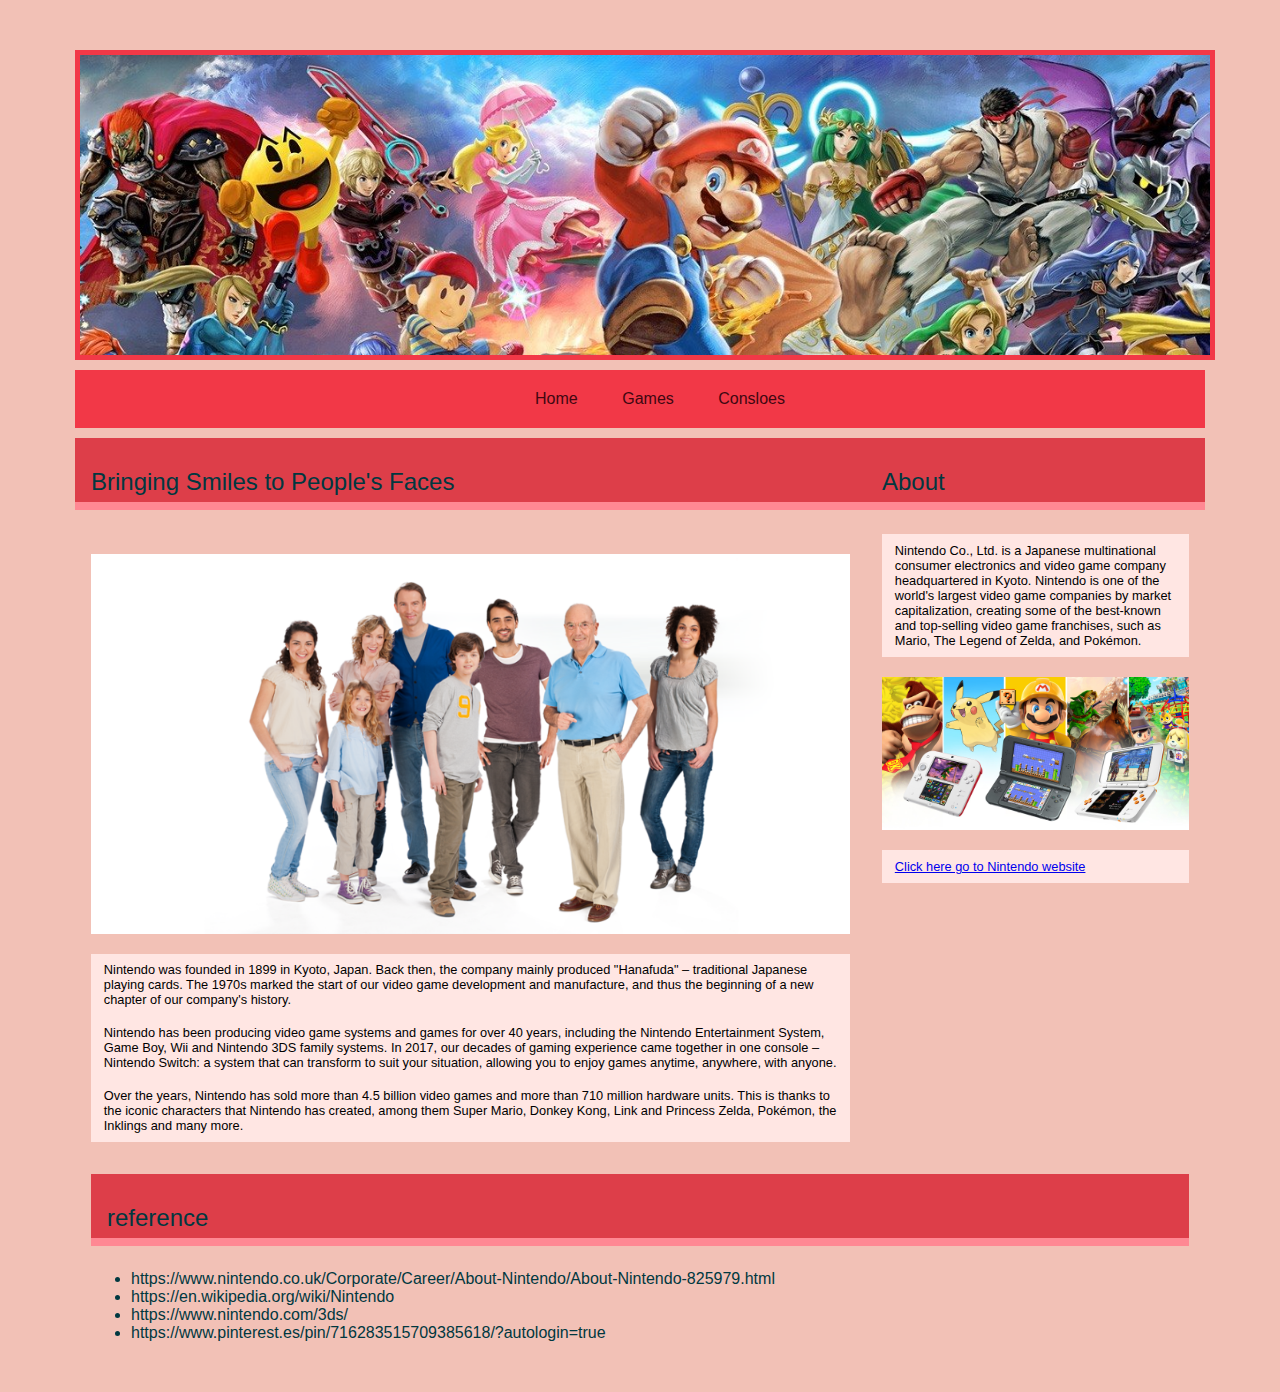
<file: index.html>
<html lang="en">
    <head>
        
        <meta name="viewport" content="initial-scale=1">
        <title> Nintendo Fan website</title>
        <link href="https://fonts.googleapis.com/css?family=Niramit|Roboto:300,400" rel="stylesheet">
    	<link rel="stylesheet" href="style-grid-area.css" type="text/css" media="all">
        <link rel="stylesheet" href="style.css">
    </head>

    <body>
    	<div class="bannerbackground"></div>

    	<nav>	
		<ul>
			<li><a href="index.html"> Home </a></li>
			<li><a href="games.html "> Games</a></li>
			<li><a href="consloes.html "> Consloes</a></li>

		</ul>
		</nav>
		<div id="content">
			<div id="main">
				<h3>Bringing Smiles to People's Faces</h3>
			<div class="content-item">
				<img class="center-responsive" src="images/peoplesmiles.png" alt="nintendo">
				<figcaption class="image-caption">Nintendo was founded in 1899 in Kyoto, Japan. Back then, the company mainly produced "Hanafuda" – traditional Japanese playing cards. The 1970s marked the start of our video game development and manufacture, and thus the beginning of a new chapter of our company's history.</figcaption>
				<figcaption class="image-caption">Nintendo has been producing video game systems and games for over 40 years, including the Nintendo Entertainment System, Game Boy, Wii and Nintendo 3DS family systems. In 2017, our decades of gaming experience came together in one console – Nintendo Switch: a system that can transform to suit your situation, allowing you to enjoy games anytime, anywhere, with anyone.</figcaption>
				<figcaption class="image-caption">Over the years, Nintendo has sold more than 4.5 billion video games and more than 710 million hardware units. This is thanks to the iconic characters that Nintendo has created, among them Super Mario, Donkey Kong, Link and Princess Zelda, Pokémon, the Inklings and many more.</figcaption>
			</div> <!--content-item-->

			</div> <!--main-->

			<div id="about">

				<h3> About</h3>
				<div class="content-item">
				<figcaption class="image-caption">Nintendo Co., Ltd. is a Japanese multinational consumer electronics and video game company headquartered in Kyoto. Nintendo is one of the world's largest video game companies by market capitalization, creating some of the best-known and top-selling video game franchises, such as Mario, The Legend of Zelda, and Pokémon.</figcaption>
				<img class="center-responsive" src="images/games111.jpg" alt="nintendo">
				<figcaption class="image-caption"><a href="https://www.nintendo.com/">Click here go to Nintendo website</a></figcaption>
			</div>
			</div> <!--about-->

		</div> <!--content-->


		<footer class="content-item">
			<h3>reference</h3>
			<ul>
				<li>https://www.nintendo.co.uk/Corporate/Career/About-Nintendo/About-Nintendo-825979.html</li>
				<li>https://en.wikipedia.org/wiki/Nintendo</li>
				<li>https://www.nintendo.com/3ds/</li>
				<li>https://www.pinterest.es/pin/716283515709385618/?autologin=true</li>
			</ul>
		</footer>




	</body>







</html>
</file>
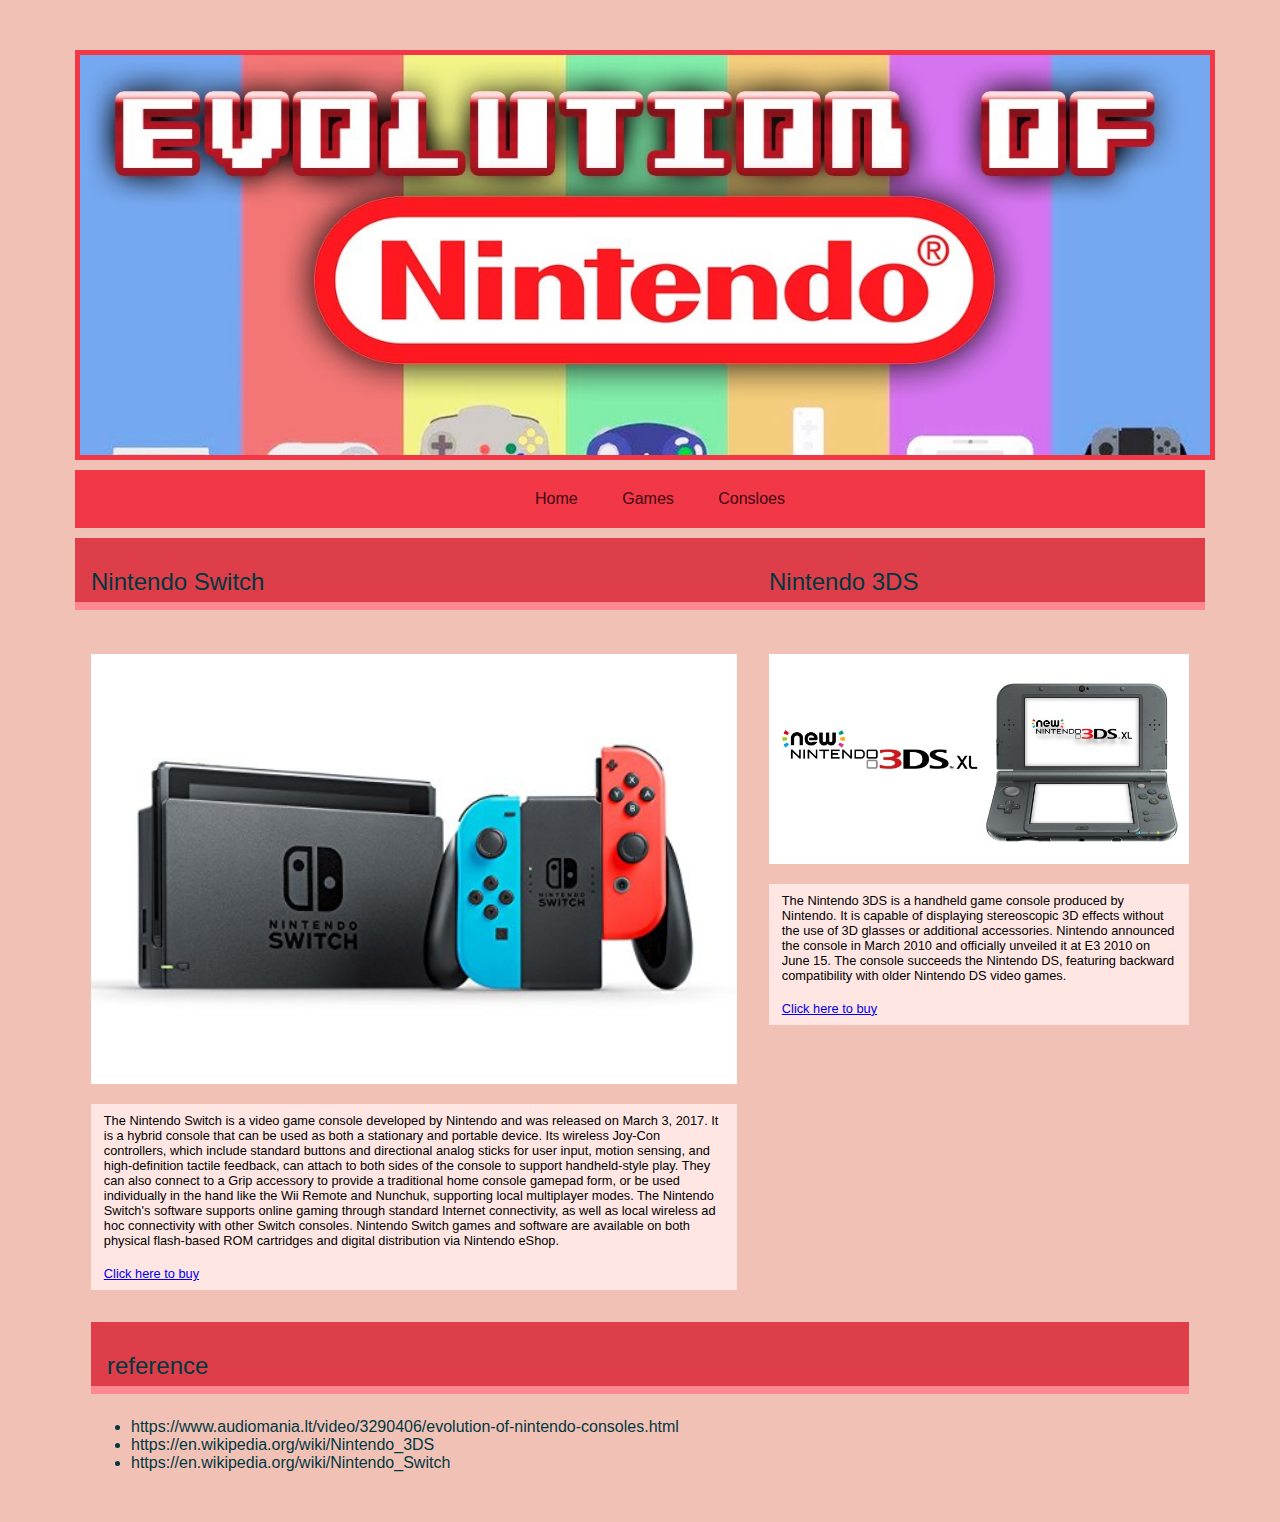
<file: consloes.html>
<html lang="en">
    <head>
        
        <meta name="viewport" content="initial-scale=1">
        <title> Nintendo Fan website</title>
        <link href="https://fonts.googleapis.com/css?family=Niramit|Roboto:300,400" rel="stylesheet">
    	<link rel="stylesheet" href="style-grid-area.css" type="text/css" media="all">
   	 	
        <link rel="stylesheet" href="style2.css">
    </head>
<body>
	<div class="bannerbackground3"></div>
	<nav>	
		<ul>
			<li><a href="index.html"> Home </a></li>
			<li><a href="games.html "> Games</a></li>
			<li><a href="consloes.html "> Consloes</a></li>

		</ul>
		</nav>
	<div id="content">
		<div id="main">
			<h3>Nintendo Switch</h3>
		<div class="content-item">
			<a href="https://www.nintendo.com/switch/">
			<img class="center-responsive" src="images/switch.jpg" alt="nintendo">
		</a>
			<figcaption class="image-caption">
        	The Nintendo Switch is a video game console developed by Nintendo and was released on March 3, 2017. It is a hybrid console that can be used as both a stationary and portable device. Its wireless Joy-Con controllers, which include standard buttons and directional analog sticks for user input, motion sensing, and high-definition tactile feedback, can attach to both sides of the console to support handheld-style play. They can also connect to a Grip accessory to provide a traditional home console gamepad form, or be used individually in the hand like the Wii Remote and Nunchuk, supporting local multiplayer modes. The Nintendo Switch's software supports online gaming through standard Internet connectivity, as well as local wireless ad hoc connectivity with other Switch consoles. Nintendo Switch games and software are available on both physical flash-based ROM cartridges and digital distribution via Nintendo eShop.
        	</figcaption>
        	<figcaption class="image-caption"><a href="https://www.amazon.com/Nintendo-Switch-Neon-Red-Blue-Joy/dp/B01MUAGZ49/ref=sr_1_1?keywords=switch&qid=1555296640&s=gateway&sr=8-1&th=1">Click here to buy</a></figcaption>
        </div>
   	 	</div>

   		<div id="about">

   			<h3> Nintendo 3DS</h3>
   		<div class="content-item">
   			<a href="https://www.nintendo.com/3ds/">
   			<img class="center-responsive" src="images/3ds.jpg" alt="nintendo">
   			</a>
   			<figcaption class="image-caption">The Nintendo 3DS is a handheld game console produced by Nintendo. It is capable of displaying stereoscopic 3D effects without the use of 3D glasses or additional accessories. Nintendo announced the console in March 2010 and officially unveiled it at E3 2010 on June 15. The console succeeds the Nintendo DS, featuring backward compatibility with older Nintendo DS video games.</figcaption>
   			<figcaption class="image-caption"><a href="https://www.amazon.com/Nintendo-New-3DS-XL-Black/dp/B00S1LRX3W/ref=sr_1_1?keywords=3ds&qid=1555296723&s=gateway&sr=8-1&th=1">Click here to buy</a></figcaption>
   		</div>
   		</div>
   	</div>

   	<footer class="content-item">
			<h3>reference</h3>
			<ul>
				<li>https://www.audiomania.lt/video/3290406/evolution-of-nintendo-consoles.html</li>
				<li>https://en.wikipedia.org/wiki/Nintendo_3DS</li>
				<li>https://en.wikipedia.org/wiki/Nintendo_Switch</li>
			</ul>
		</footer>










</body>


</html>
</file>
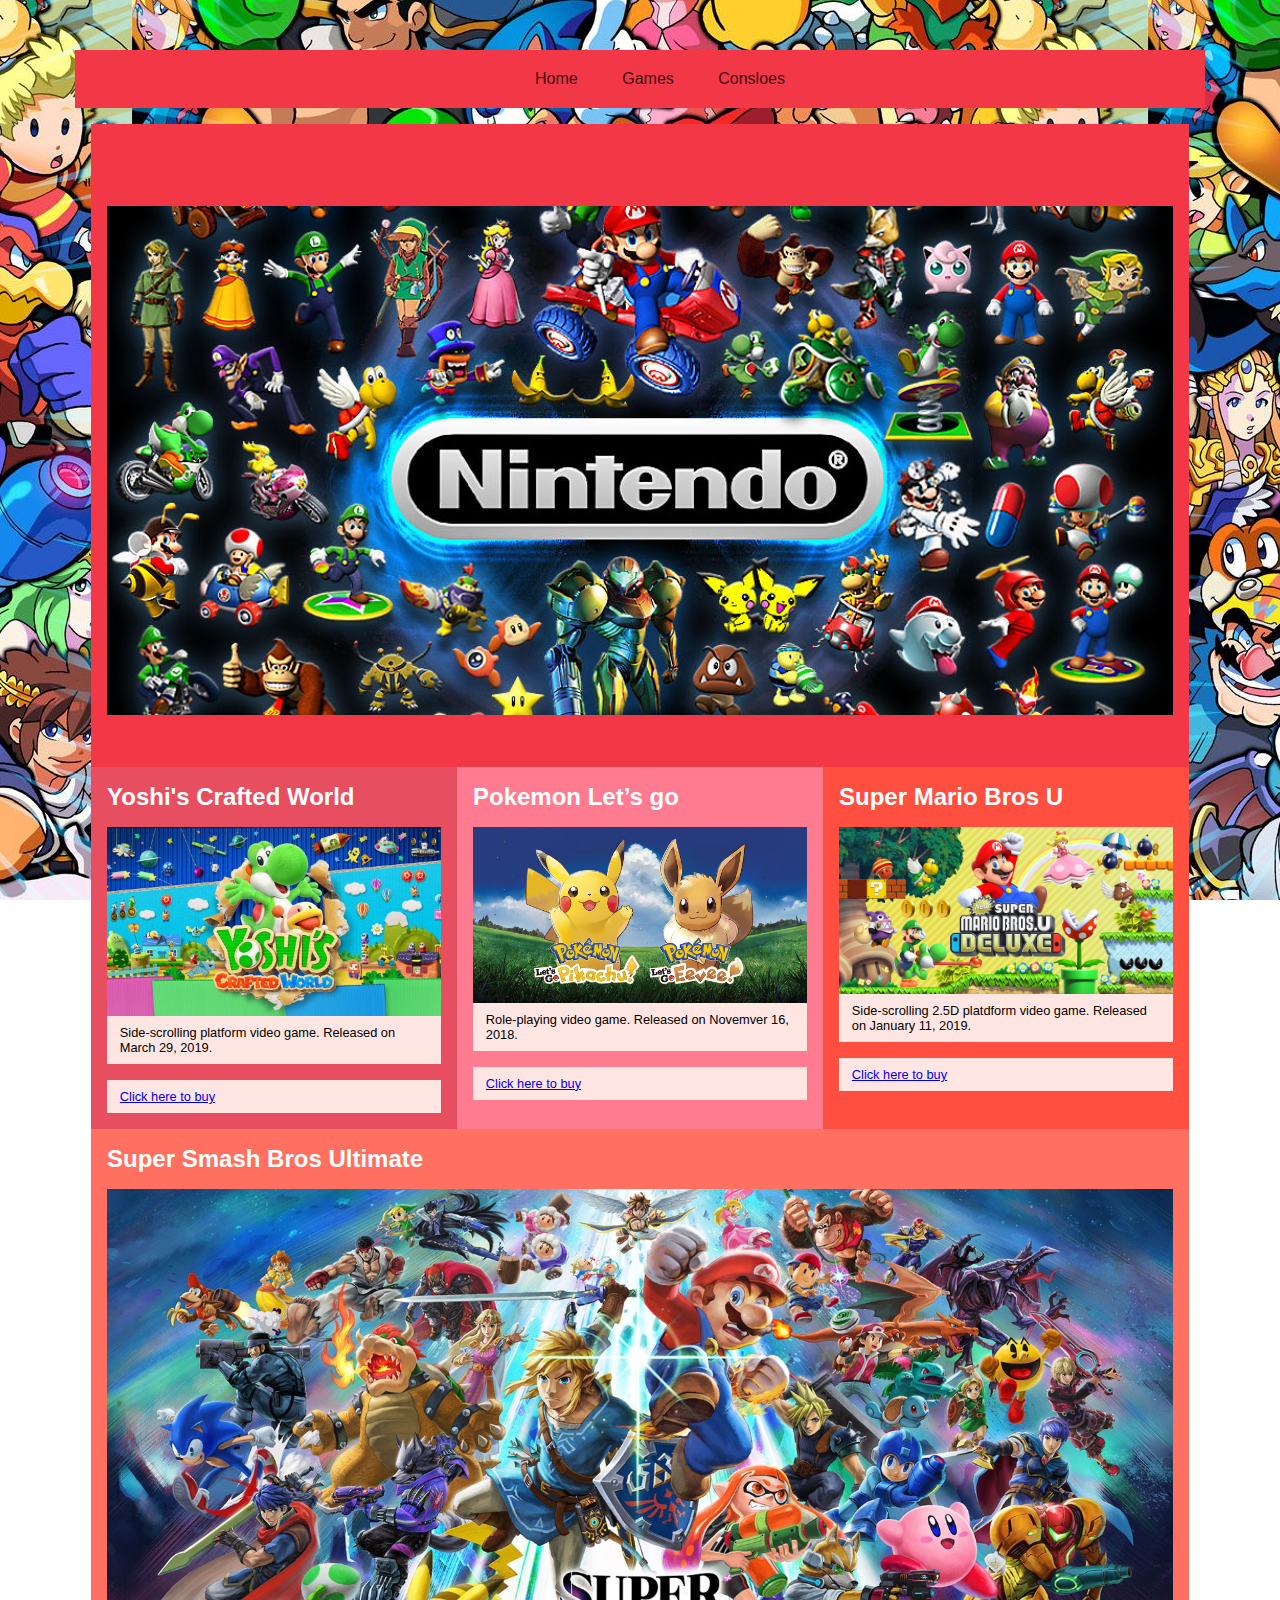
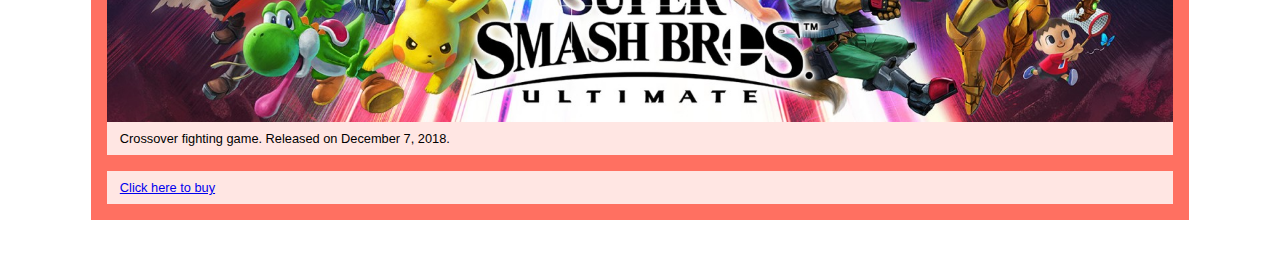
<file: games.html>
<!DOCTYPE html>
<html lang="en-US">

<head>
    <meta charset="UTF-8">
    <meta name="viewport" content="width=device-width, initial-scale=1">
    <title>Nintendo Games</title>
    <link href="https://fonts.googleapis.com/css?family=Niramit|Roboto:300,400" rel="stylesheet">
	<link rel="stylesheet" href="style-grid-area.css" type="text/css" media="all">
    <link rel="stylesheet" href="style3.css">
</head>

<body>
    
        <nav>   
        <ul>
            <li><a href="index.html"> Home </a></li>
            <li><a href="games.html "> Games</a></li>
            <li><a href="consloes.html "> Consloes</a></li>

        </ul>
        </nav>

        
      
  
   
    <div class="site">
    <div class="page-title">
          
        <figure class="featured-image1">
        <img src="images/banner2.jpg" alf="nintendo">
        </figure>
    </div>
    <header class="masthead">
        
        <h2>Pokemon Let’s go</h2>
        <figure class="featured-image">
        <a href="https://pokemonletsgo.pokemon.com/en-us/">
        <img src="images/pokemon.jpg" alf="yoshi">
        </a>
        <figcaption class="image-caption">
        Role-playing video game. Released on Novemver 16, 2018.
        </figcaption>
        </figure>
        <figcaption class="image-caption"><a href="https://www.amazon.com/Pokemon-Lets-Go-Pikachu-Switch/dp/B01MT8AIBE/ref=sr_1_2?crid=17R4CTB1KRYM&keywords=pokemon%2Blets%2Bgo&qid=1555292705&s=gateway&sprefix=pokemon%2Blet%2Caps%2C122&sr=8-2&th=1">Click here to buy</a></figcaption>
        
    </header>

    

    <main  class="main-content">
        <h2>Yoshi's Crafted World</h2>
        <figure class="featured-image">
        <a href="https://www.nintendo.com/games/detail/yoshis-crafted-world-switch/">
        <img src="images/yoshis.png" alf="yoshi">
        </a>
        <figcaption class="image-caption">
        Side-scrolling platform video game. Released on March 29, 2019.
        </figcaption>
        </figure>
        
        
        <figcaption class="image-caption"><a href="https://www.amazon.com/Yoshis-Crafted-World-Nintendo-Switch/dp/B072JYTJCH/ref=sr_1_1?crid=RKKL8M5X06WM&keywords=yoshis%2Bcrafted%2Bworld%2Bnintendo%2Bswitch&qid=1555292413&s=gateway&sprefix=yoshi%2Caps%2C119&sr=8-1&th=1">Click here to buy</a></figcaption>
        
        
    </main>

    <aside class="sidebar">
        
        <h2>Super Mario Bros U</h2>
        <figure class="featured-image">
        <a href="https://www.nintendo.com/games/detail/new-super-mario-bros-u-deluxe-switch/">
        <img src="images/mario2.jpg" alf="mario">
        </a>
        <figcaption class="image-caption">
        Side-scrolling 2.5D platdform video game. Released on January 11, 2019.
        </figcaption>
        </figure>
       
        
        <figcaption class="image-caption"><a href="https://www.amazon.com/New-Super-Mario-Bros-Deluxe-Nintendo/dp/B07HCZ7LPW/ref=sr_1_1?crid=3FS05C5LEWECS&keywords=super%2Bmario%2Bbros%2Bu%2Bdeluxe%2Bswitch&qid=1555291592&s=gateway&sprefix=super%2Bmario%2Caps%2C120&sr=8-1&th=1">Click here to buy</a></figcaption>
        
    </aside>

    <aside class="footer-content">
        
        <h2>Super Smash Bros Ultimate</h2>
        <figure class="featured-image">
        <a href="https://www.smashbros.com/en_US/">
        <img src="images/smash.jpg" alf="yoshi">
        </a>
        <figcaption class="image-caption">
        Crossover fighting game. Released on December 7, 2018.
        </figcaption>
        </figure>
        <figcaption class="image-caption"><a href="https://www.amazon.com/Super-Smash-Bros-Ultimate-Nintendo-Switch/dp/B01N5OKGLH/ref=sr_1_3?crid=20QHIS976Q0LH&keywords=super+smash+bros+ultimate&qid=1555292791&s=gateway&sprefix=super+sma%2Caps%2C123&sr=8-3">Click here to buy</a></figcaption>
    </aside>

</div>
</body>

</html>
</file>
<file: style-grid-area.css>
.site{
	display: grid;
	grid-template-columns: 1fr;
	
	grid-template-areas: 
	"title"
	"masthead"
	"main"
	"sidebar"
	"footer";
    
}
.masthead{
	grid-area: masthead;
	background-color: #FF7B8F;
}
.page-title{
	grid-area: title;
	background-color: #F23847;
}
.main-content{
	grid-area: main;
	background-color: #E74F60;
}
.sidebar{
	grid-area: sidebar;
	background-color: #FF4F40;
}
.footer-content{
	grid-area:footer;
	background-color: #FF7061;
}
.site {
	margin: 1em;
}

.masthead,
.page-title,
.main-content,
.sidebar,
.footer-content {
    padding: 1em;
    color: white;

}
.featured-image img{
	display:block;
	width:100%;
	height:auto;

}
.featured-image{
	margin: 1em 0;
}
.image-caption{
	font-size: 80%;
	padding: .7em 1em;
	background: #FFE6E3;
	color: black;
}
.featured-image1 img{
	display:block;
	width:100%;
	height:auto;
	padding-top:50px;
	padding-bottom:20px;
}
.featured-image1{
	margin: 1em 0;
}



@media only screen and (min-width: 600px){
	.site{
		grid-template-columns: 1fr 1fr 1fr;
		grid-template-areas: 
		"title title title"
		"main masthead sidebar"
		"footer footer footer";
	}
}
</file>
<file: style.css>
* {
    margin:0;
}
html{
    font-size:100%;
}
body{
    font-family: 'Roboto', sans-serif; font-family: 'Niramit', sans-serif;
    font-size:1em;
    margin:50px 75px 50px 75px;
	background-color: #F2C1B6;
	font-family:Arial, Helvetica, sans-serif;
	color:#003840;
	

}
.bannerbackground{
	height:300px;
	width:100%;
	background-image:url("images/nintendologo222.jpg");
	background-repeat:no-repeat;
	background-size:cover;
	background-color:#cccccc;
	border: solid 5px #F23847;
	margin-bottom:10px;
}
.bannerbackground2{
	height:300px;
	width:100%;
	background-image:url("images/banner2.jpg");
	background-repeat:no-repeat;
	background-size:cover;
	background-color:#cccccc;
	border: solid 5px #F23847;
	margin-bottom:10px;
}


.center-responsive{ 
	display:block;
	max-width:100%; 
	max-height: 100%;
	margin:0 auto;
	padding-top:20px;
	padding-bottom:20px;
}

.center-responsive1{ 
	display:block;
	max-width:50%; 
	max-height: 50%;
	margin:0 auto;
	padding-top:20px;
	padding-bottom:20px;
}
nav{
	background-color:#F23847;
	text-align:center;
	margin-bottom:10px;
}
nav ul{
	list-style: none;
}
nav li{
	display:inline;
}
nav a{
	display:inline-block;
	padding:20px;
	text-decoration:none;
	color:#400711;
}
nav a:hover{
	background-color:#F28888;
	color:#400711;
}

h3{
    font-weight:400;
    font-size:1.5em;
	background-color:#DD3E49;
    height:34px;
    border-bottom:solid 8px #FF8893;
    padding-left:16px;
    padding-top:30px;
    margin-bottom:24px;
}
#content{
    display:flex;
    flex-direction:column;
}
.content-item{
    padding-left:16px;
    padding-right:16px;
    margin-bottom:32px;

}
#main img{
    width:100%;
}

@media(min-width:768px){


#content{
    flex-direction:row;
}
    #main{
        width:70%;
    }
    #about{
        width:30%;
    }
}
</file>
<file: style2.css>
* {
    margin:0;
}
html{
    font-size:100%;
}
body{
    font-family: 'Roboto', sans-serif; font-family: 'Niramit', sans-serif;
    font-size:1em;
    margin:50px 75px 50px 75px;
	background-color: #F2C1B6;
	font-family:Arial, Helvetica, sans-serif;
	color:#003840;
}
.bannerbackground3{
	height:400px;
	width:100%;
	background-image:url("images/banner3.jpg");
	background-repeat:no-repeat;
	background-size:cover;
	background-color:#cccccc;
	border: solid 5px #F23847;
	margin-bottom:10px;
}
.center-responsive{ 
	display:block;
	max-width:100%; 
	max-height: 100%;
	margin:0 auto;
	padding-top:20px;
	padding-bottom:20px;
}
nav{
	background-color:#F23847;
	text-align:center;
	margin-bottom:10px;
}
nav ul{
	list-style: none;
}
nav li{
	display:inline;
}
nav a{
	display:inline-block;
	padding:20px;
	text-decoration:none;
	color:#400711;
}
nav a:hover{
	background-color:#F28888;
	color:#400711;
}

h3{
    font-weight:400;
    font-size:1.5em;
	background-color:#DD3E49;
    height:34px;
    border-bottom:solid 8px #FF8893;
    padding-left:16px;
    padding-top:30px;
    margin-bottom:24px;
}
#content{
    display:flex;
    flex-direction:column;
}
.content-item{
    padding-left:16px;
    padding-right:16px;
    margin-bottom:32px;

}
#main img{
    width:100%;
}
#about img{
	width:100%;
}

@media(min-width:600px){


#content{
    flex-direction:row;
}
    #main{
        width:60%;
    }
    #about{
        width:40%;
    }
}
</file>
<file: style3.css>
* {
    margin:0;
}
html{
    font-size:100%;
}
body{
    font-family: 'Roboto', sans-serif; font-family: 'Niramit', sans-serif;
    font-size:1em;
    margin:50px 75px 50px 75px;
	background-color: #F2C1B6;
	font-family:Arial, Helvetica, sans-serif;
	color:#003840;
	background-size: cover;
	background: url(images/background2.jpg) repeat center center fixed;
	

}
nav{
	background-color:#F23847;
	text-align:center;
	margin-bottom:10px;
}
nav ul{
	list-style: none;
}
nav li{
	display:inline;
}
nav a{
	display:inline-block;
	padding:20px;
	text-decoration:none;
	color:#400711;
}
nav a:hover{
	background-color:#F28888;
	color:#400711;
}

h3{
    font-weight:400;
    font-size:1.5em;
	background-color:#DD3E49;
    height:34px;
    border-bottom:solid 8px #FF8893;
    padding-left:16px;
    padding-top:30px;
    margin-bottom:24px;
}
</file>
